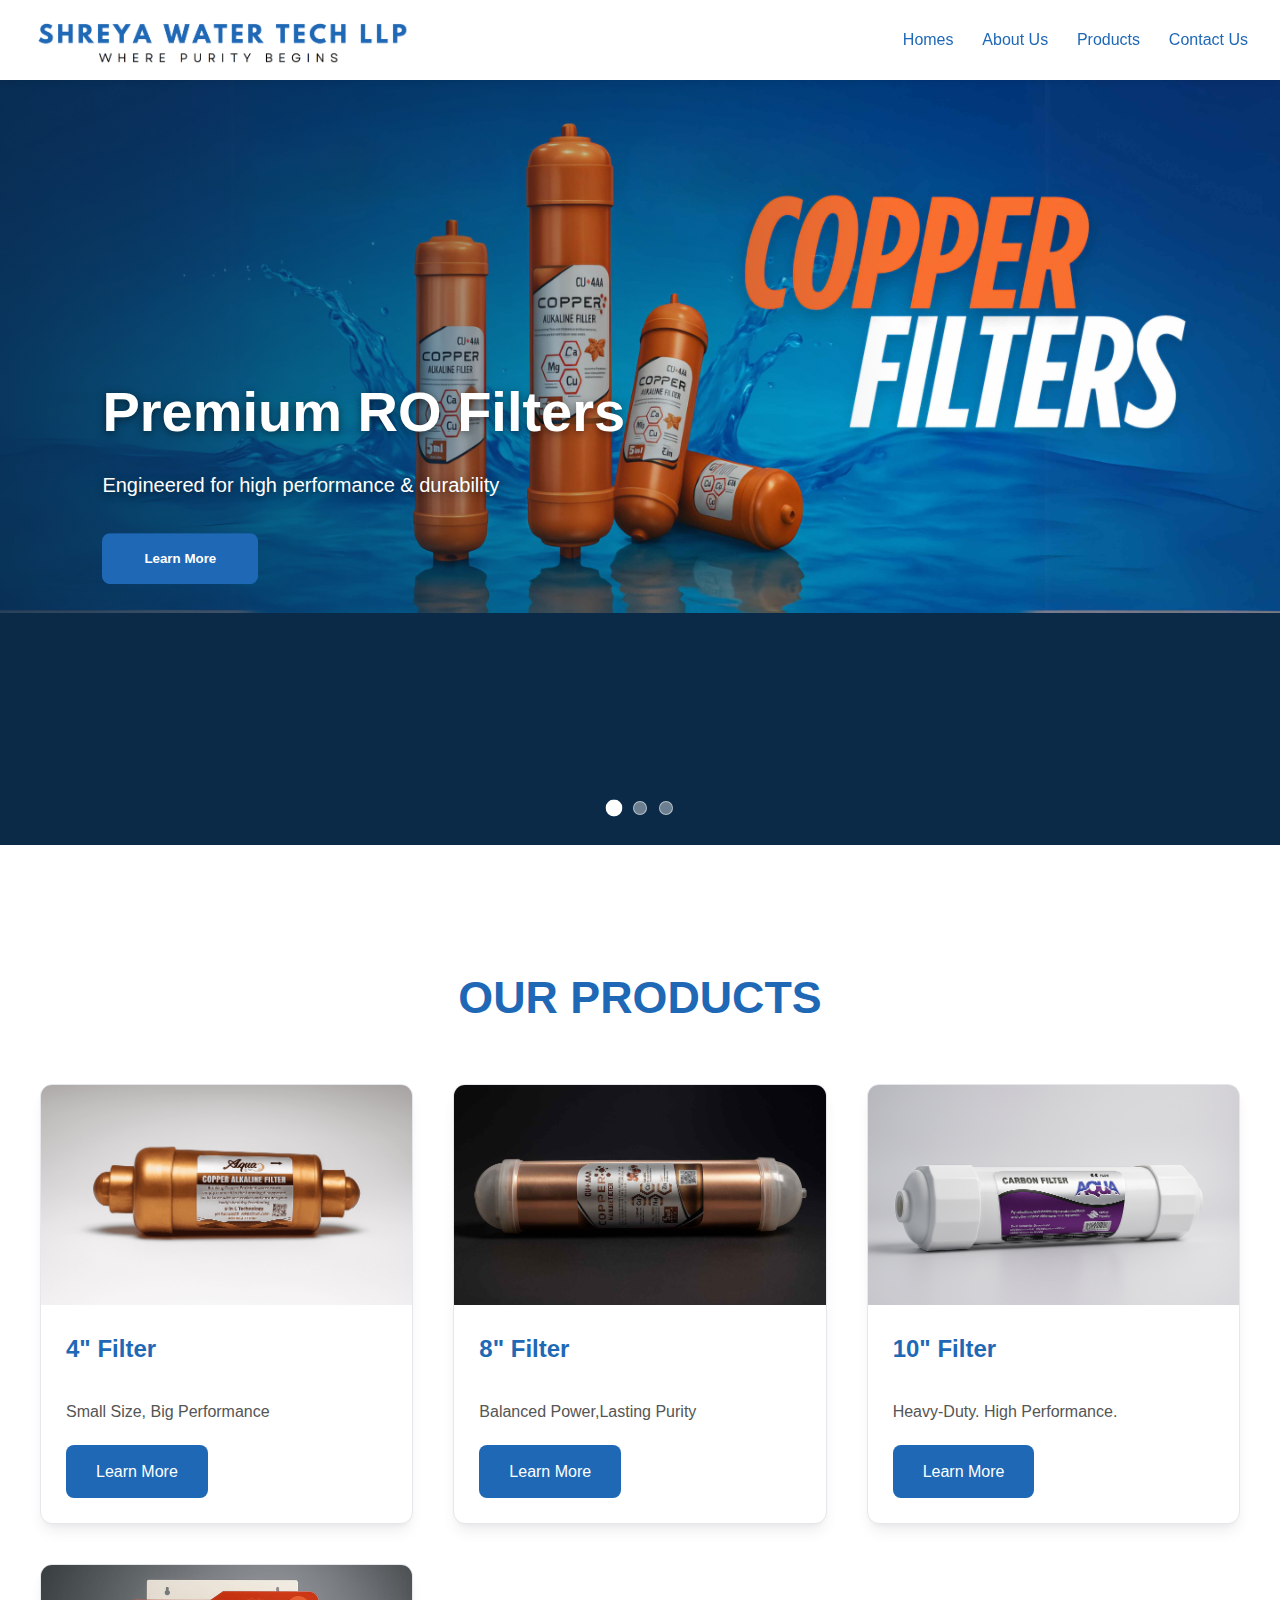
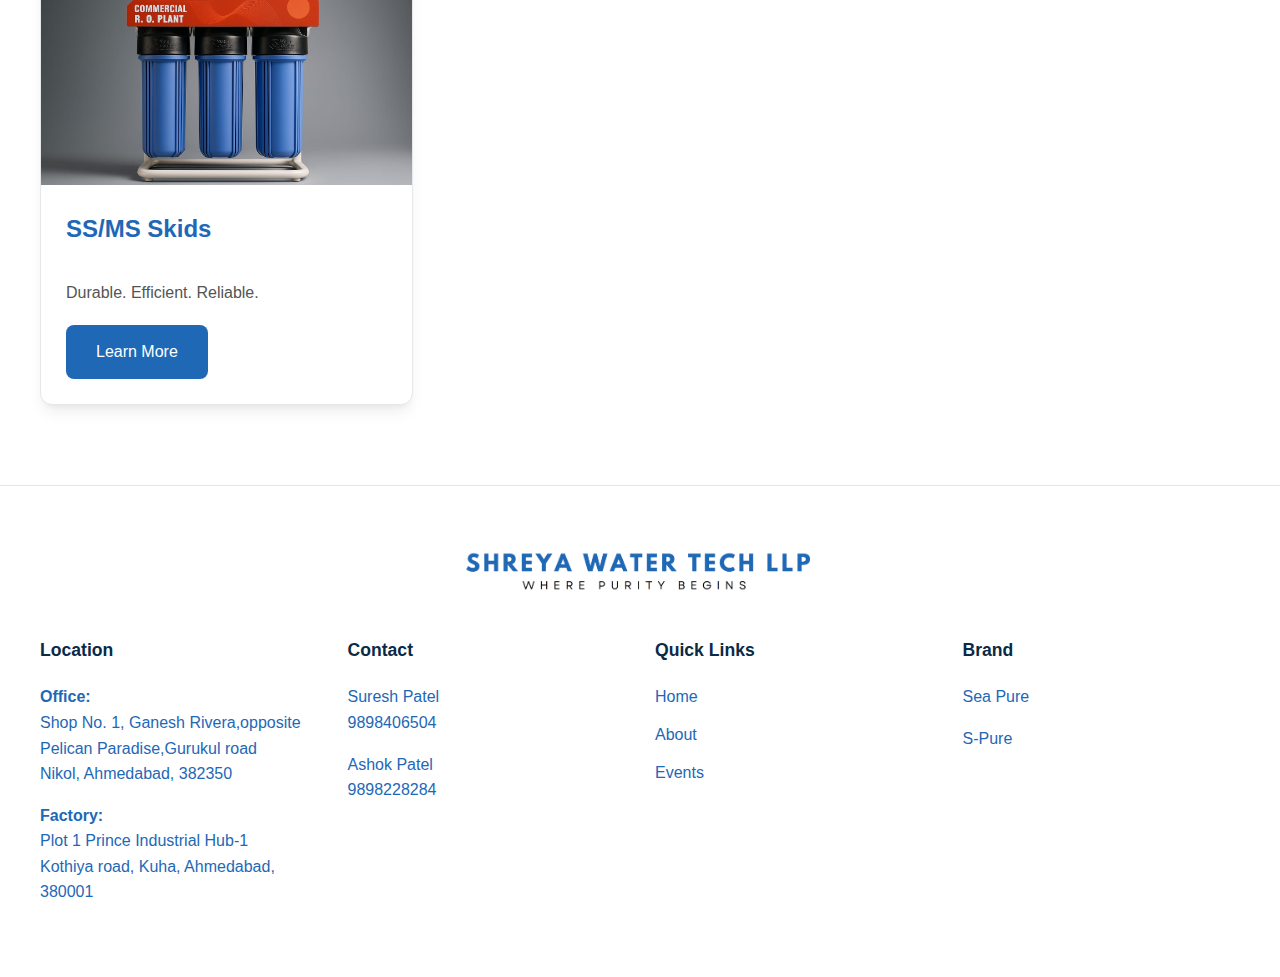
<file: index.html>
<!DOCTYPE html>
<html lang="en">
<head>
  <meta charset="UTF-8">
  <meta name="viewport" content="width=device-width, initial-scale=1.0">
  <title>Shreya Water Tech LLP</title>
  <link rel="stylesheet" href="style.css">
  
</head>
<body>

 <!-- HEADER -->
 <header>
  <nav>
    <div class="logo">
      <img src="images/shreya water logo.png" alt="Shreya Water Tech LLP Logo">
    </div>

    <div class="nav-right">
      <!-- Hamburger -->
      <button class="hamburger" onclick="toggleMenu()">☰</button>

      <!-- Links -->
      <ul id="nav-links">
        <li><a href="#">Homes</a></li>
        <li><a href="#">About Us</a></li>
        <li><a href="#">Products</a></li>
        <li><a href="#">Contact Us</a></li>
      </ul>
    </div>
  </nav>
</header>


  <div class="slideshow-container">
    <div class="slide active">
      <div class="slide-content">
        <img src="images/banner1.jpg" alt="Premium RO Filters">
        <div class="fade-overlay"></div>
        <div class="text-section">
          <h1>Premium RO Filters</h1>
          <p>Engineered for high performance & durability</p>
          <button class="btn">Learn More</button>
        </div>
      </div>
    </div>

    <div class="slide">
      <div class="slide-content">
        <img src="images/banner2.jpg" alt="Industrial Water Solutions">
        <div class="fade-overlay"></div>
        <div class="text-section">
          <h1>Industrial Water Solutions</h1>
          <p>Tailored solutions to match your requirements</p>
          <button class="btn">Learn More</button>
        </div>
      </div>
    </div>

    <div class="slide">
      <div class="slide-content">
        <img src="images/banner3.jpg" alt="Custom Filter Design">
        <div class="fade-overlay"></div>
        <div class="text-section">
          <h1>INDUSTRIAL SKIDS</h1>
          <p>Reliable purification systems for every business need</p>

          <button class="btn">Learn More</button>
        </div>
      </div>
    </div>

   
    <div class="dots">
      <div class="dot active" onclick="currentSlide(0)"></div>
      <div class="dot" onclick="currentSlide(1)"></div>
      <div class="dot" onclick="currentSlide(2)"></div>
    </div>
  </div>

  <section class="product-section">
    <div class="product-container">
      <h2>  OUR PRODUCTS</h2>
      <div class="product-grid">
  
        <div class="product-card">
          <div class="product-image">
            <img src="images/4' filters.png" alt="10' Filter Cartridge">
          </div>
          <div class="product-content">
            <h3>4" Filter</h3>
            <p>Small Size, Big Performance</p>
           
            <a href="#" class="product-btn">Learn More</a>
          </div>
        </div>
  
        <div class="product-card">
          <div class="product-image">
            <img src="images/8'filters.jpg" alt="Carbon Filter Cartridge">
          </div>
          <div class="product-content">
            <h3>8" Filter</h3>
            <p>
              Balanced Power,Lasting Purity
            </p>
            <a href="filter-8.html" class="product-btn">Learn More</a>
          </div>
        </div>
  
        <div class="product-card">
          <div class="product-image">
            <img src="images/10'filters.png" alt="10' Filter Cartridge"></div>
          <div class="product-content">
            <h3>10" Filter</h3>
            <p>
              Heavy-Duty. High Performance.
            </p>
            <a href="#" class="product-btn">Learn More</a>
          </div>
        </div>

        <div class="product-card">
          <div class="product-image">
            <img src="images/banner3.jpg" alt="10' Filter Cartridge"></div>
          <div class="product-content">
            <h3>SS/MS Skids</h3>
            <p>
              Durable. Efficient. Reliable.
            </p>
            <a href="#" class="product-btn">Learn More</a>
          </div>
        </div>

      </div>
    </div>
  </section>


<!--FOOTER SECTION --> 

  
  <footer class="site-footer">

    <div class="logo-footer">
 <center> <img src="images/shreya water logo.png" height="30px" width="auto" align-center> </center>
  </div>

    <div class="footer-container">
        <div class="footer-column">
        
            <h3>Location</h3>
            <p>
                <strong>Office:</strong><br>
              Shop No. 1, Ganesh Rivera,opposite Pelican Paradise,Gurukul road<br>
                Nikol, Ahmedabad, 382350
            </p>
            <p>
                <strong>Factory:</strong><br>
                Plot 1 Prince Industrial Hub-1<br>
                Kothiya road, Kuha, Ahmedabad, 380001
            </p>
        </div>

        <div class="footer-column">
            <h3>Contact</h3>
            <p>
                Suresh Patel<br>
                <a href="tel:+919898406504">9898406504</a>
            </p>
            <p>
                Ashok Patel<br>
                <a href="+919898228284">9898228284</a>
            </p>
        </div>

        <div class="footer-column">
            <h3>Quick Links</h3>
            <ul>
                <li><a href="HOME.html">Home</a></li>
                <li><a href="#">About</a></li>
                <li><a href="#">Events</a></li>
            </ul>
        </div>

        <div class="footer-column">
            <h3>Brand</h3>
            <p>Sea Pure</p>
            <p>S-Pure</p>
        </div>
    </div>
  </footer>


  

  <script>
    let current = 0;
    const slides = document.querySelectorAll('.slide');
    const dots = document.querySelectorAll('.dot');
    const totalSlides = slides.length;
    let slideInterval;

//hamburger
document.addEventListener("DOMContentLoaded", function () {
    const hamburger = document.querySelector(".hamburger");
    const navLinks = document.querySelector("#nav-links");

    hamburger.addEventListener("click", function () {
      navLinks.classList.toggle("show");
    });
  });     


    function showSlide(index) {
      slides.forEach((slide, i) => {
        slide.classList.toggle('active', i === index);
      });
      dots.forEach((dot, i) => {
        dot.classList.toggle('active', i === index);
      });
      current = index;
    }
    showSlide(0);   
    resetInterval();

    function moveSlide(step) {
      let newIndex = (current + step + totalSlides) % totalSlides;
      showSlide(newIndex);
    }
    
    function currentSlide(index) {
        showSlide(index);
    }
    
    function resetInterval() {
        clearInterval(slideInterval);
        slideInterval = setInterval(() => {
            moveSlide(1);
        }, 3000);
    }

    document.querySelector('.prev').addEventListener('click', () => {
        moveSlide(-1);
        resetInterval();
    });

    document.querySelector('.next').addEventListener('click', () => {
        moveSlide(1);
        resetInterval();
    });

    dots.forEach((dot, index) => {
        dot.addEventListener('click', () => {
            currentSlide(index);
            resetInterval();
        });
    });

     // continues auto-slide
</script>

</body>
</html>
</file>
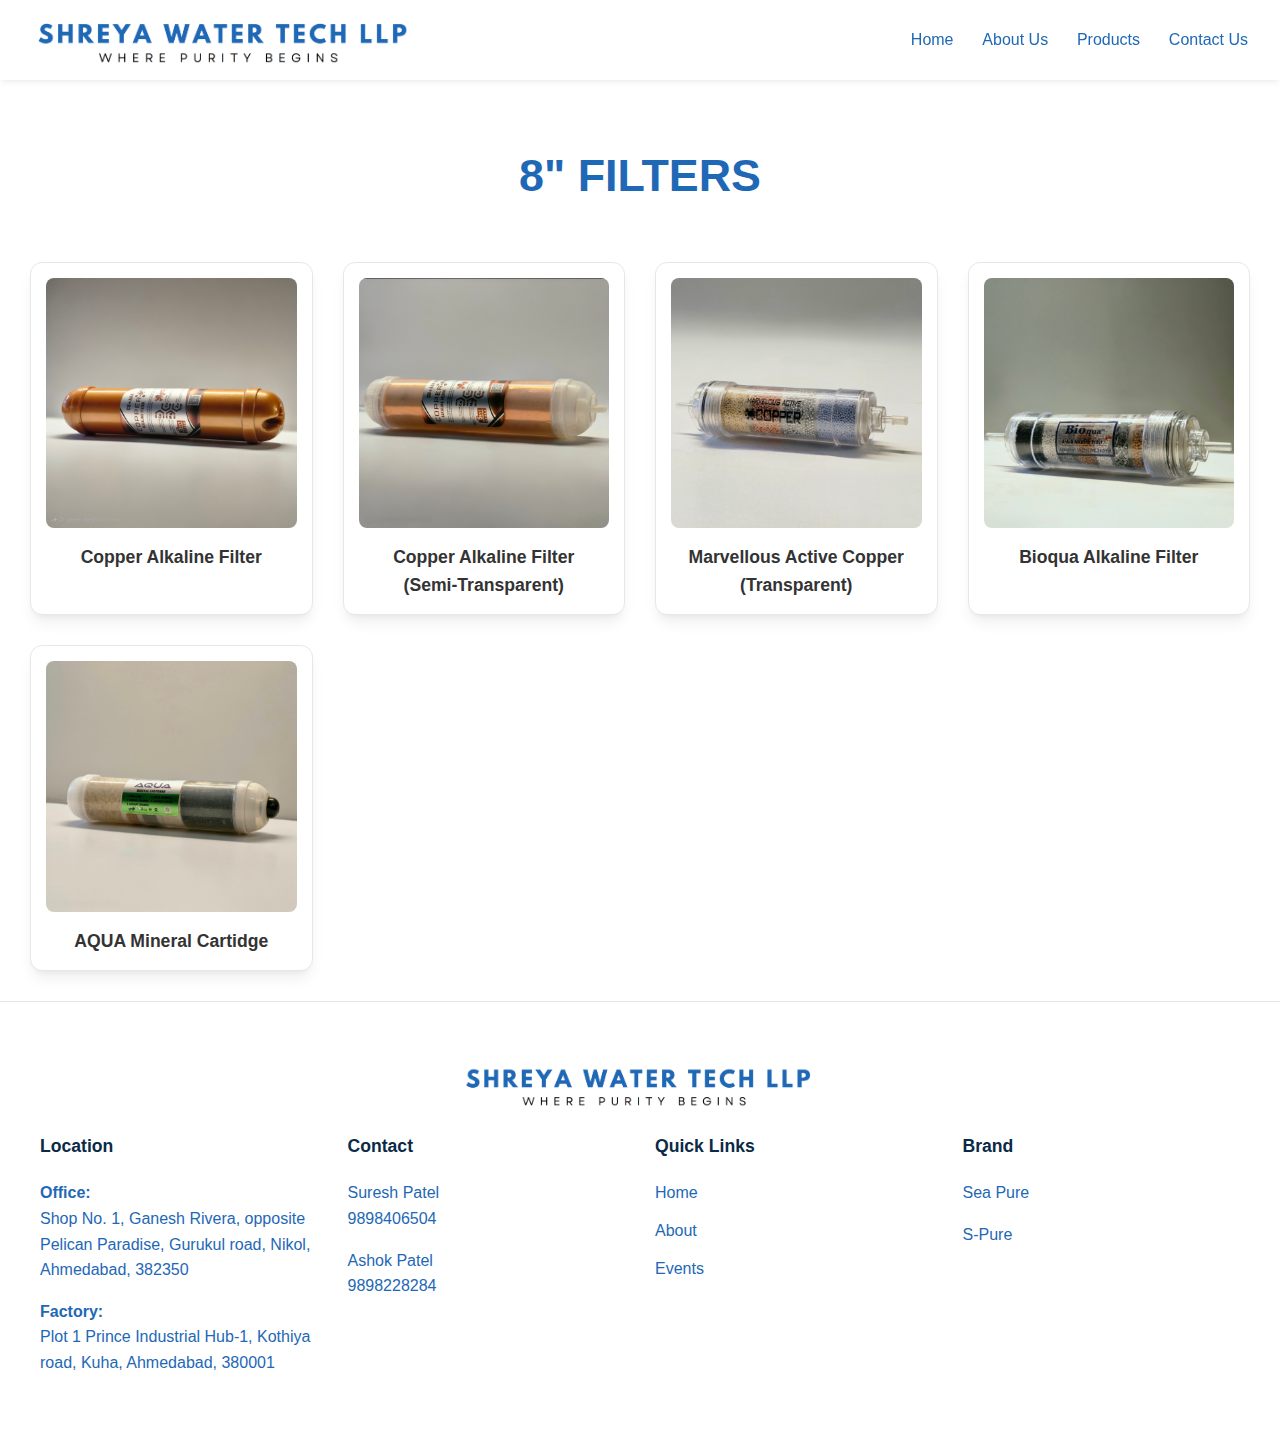
<file: filter-8.html>
<!DOCTYPE html>
<html lang="en">
<head>
  <meta charset="UTF-8">
  <meta name="viewport" content="width=device-width, initial-scale=1.0">
  <title>Shreya Water Tech LLP</title>
   <!-- Main CSS -->
   <link rel="stylesheet" href="style.css">

   <!-- Page-specific CSS -->
   <link rel="stylesheet" href="filter-8.css">

</head>
<body>

  <!-- HEADER -->
  <header>
    <nav>
      <div class="logo">
        <img src="images/shreya water logo.png" alt="Shreya Water Tech LLP Logo">
      </div>
      <button class="hamburger" onclick="toggleMenu()">☰</button>
      <ul id="nav-links">
        <li><a href="index.html">Home</a></li>
        <li><a href="#">About Us</a></li>
        <li><a href="#">Products</a></li>
        <li><a href="#">Contact Us</a></li>
      </ul>
    </nav>
  </header>

  <!-- PRODUCT SECTION -->
  <main>
    <div class="product-section">8" FILTERS</div>
    <div class="product-grid">
      <div class="product-card" 
        data-title="Copper Alkaline Filter" 
        data-desc="Opaque model – enriches water with copper ions, balances pH, and protects filter media from sunlight." 
        data-images="images/copper-1.jpg,images/copper-2.jpg">
        <div class="product-image">
          <img src="images/copper-1.jpg" alt="Copper Filter">
        </div>
        <h3>Copper Alkaline Filter</h3>
      </div>

      <div class="product-card" 
        data-title="Copper Alkaline Filter (Semi-Transparent)" 
        data-desc="Semi-transparent model – adds minerals & copper, maintains alkalinity, allows partial visibility of media." 
        data-images="images/Copper-stp-1.jpg,images/Copper-stp-2.jpg">
        <div class="product-image">
          <img src="images/copper-stp-1.jpg" alt="Semi Transparent Filter">
        </div>
        <h3>Copper Alkaline Filter <br>(Semi-Transparent)</h3>
      </div>

      <div class="product-card" 
        data-title="Marvellous Active Copper (Transparent)" 
        data-desc="Transparent model – clearly shows filter condition, adds copper & minerals, ensures timely replacement." 
        data-images="images/copper-Tp-1.jpg,images/Copper-Tp-2.jpg">
        <div class="product-image">
          <img src="images/copper-tp-1.jpg" alt="Marvellous Active Copper">
        </div>
        <h3>Marvellous Active Copper (Transparent)</h3>
      </div>
      
      <div class="product-card" 
       data-title="Bioqua Alkaline Filter" 
       data-desc="Durable. Efficient. Reliable." 
       data-images="images/bioqua-1.jpg,images/bioqua-2.jpg">
    <div class="product-image">
      <img src="images/bioqua-1.jpg" alt="Bioqua">
    </div>
    <h3>Bioqua Alkaline Filter</h3>
  </div>

  <div class="product-card" 
  data-title="AQUA Mineral Cartidge" 
  data-desc="Heavy-Duty. High Performance." 
  data-images="images/aqua-1.jpg,images/aqua-2.jpg">
<div class="product-image">
 <img src="images/aqua-1.jpg" alt="10 inch Filter">
</div>
<h3>AQUA Mineral Cartidge</h3>
</div>


    </div>
  </main>

  <!-- MODAL -->
  <div id="productModal" class="modal">
    <div class="modal-content">
      <span class="close" onclick="closeModal()">&times;</span>
      <div class="slider">
        <div class="slides" id="slides"></div>
        <button class="prev" onclick="moveSlide(-1)">&#10094;</button>
        <button class="next" onclick="moveSlide(1)">&#10095;</button>
      </div>
      <h3 id="modalTitle"></h3>
      <p id="modalDesc"></p>
    </div>
  </div>

  <!-- FOOTER -->
  
  <footer class="site-footer">
    <div class="logo-footer">
      <center><img src="images/shreya water logo.png" height="30px"></center>
    </div>
    <div class="footer-container">
      <div class="footer-column">
        <h3>Location</h3>
        <p><strong>Office:</strong><br>Shop No. 1, Ganesh Rivera, opposite Pelican Paradise, Gurukul road, Nikol, Ahmedabad, 382350</p>
        <p><strong>Factory:</strong><br>Plot 1 Prince Industrial Hub-1, Kothiya road, Kuha, Ahmedabad, 380001</p>
      </div>
      <div class="footer-column">
        <h3>Contact</h3>
        <p>Suresh Patel<br><a href="tel:+919898406504">9898406504</a></p>
        <p>Ashok Patel<br><a href="tel:+919898228284">9898228284</a></p>
      </div>
      <div class="footer-column">
        <h3>Quick Links</h3>
        <ul>
          <li><a href="index.html">Home</a></li>
          <li><a href="#">About</a></li>
          <li><a href="#">Events</a></li>
        </ul>
      </div>
      <div class="footer-column">
        <h3>Brand</h3>
        <p>Sea Pure</p>
        <p>S-Pure</p>
      </div>
    </div>
  </footer>

  <script>
    let currentSlide = 0;

    document.querySelectorAll(".product-card").forEach(card => {
      card.addEventListener("click", () => {
        const title = card.getAttribute("data-title");
        const desc = card.getAttribute("data-desc");
        const images = card.getAttribute("data-images").split(",");

        openModal(title, desc, images);
      });
    });

    function toggleMenu() {
      document.getElementById("nav-links").classList.toggle("show");
    }

    function openModal(title, desc, images) {
      document.getElementById("modalTitle").innerText = title;
      document.getElementById("modalDesc").innerText = desc;

      const slidesContainer = document.getElementById("slides");
      slidesContainer.innerHTML = "";
      images.forEach(img => {
        let imageEl = document.createElement("img");
        imageEl.src = img.trim();
        slidesContainer.appendChild(imageEl);
      });

      currentSlide = 0;
      updateSlide();

      document.getElementById("productModal").style.display = "flex";
    }

    function closeModal() {
      document.getElementById("productModal").style.display = "none";
    }

    function moveSlide(n) {
      const slides = document.querySelectorAll("#slides img");
      currentSlide = (currentSlide + n + slides.length) % slides.length;
      updateSlide();
    }

    function updateSlide() {
      document.getElementById("slides").style.transform = `translateX(-${currentSlide * 100}%)`;
    }

    window.onclick = function(event) {
      if (event.target === document.getElementById("productModal")) {
        closeModal();
      }
    }
  </script>

</body>
</html>
</file>
<file: style.css>
/*
  Updated: style.css
  Revision by Gemini
  Focus: Enhanced professionalism, modern aesthetics, improved readability, and clean design.
  Key Changes:
  - Font: Switched to 'Inter', a clean and professional sans-serif font, with a robust fallback stack.
  - Shadows: Replaced harsh box-shadows with softer, more subtle shadows for a premium feel.
  - Spacing: Increased whitespace and standardized padding for a less cluttered, more organized layout.
  - Buttons: Refined button styles with a modern border-radius and smoother transitions.
  - Readability: Improved text contrast and hierarchy.
*/

/* RESET + GLOBAL STYLES */
body {
  margin: 0;
  font-family: 'Inter', -apple-system, BlinkMacSystemFont, 'Segoe UI', Roboto, Helvetica, Arial, sans-serif;
  line-height: 1.6;
  color: #333;
  background-color: #f8f9fa; /* A slightly off-white background for a softer look */
  -webkit-font-smoothing: antialiased;
  -moz-osx-font-smoothing: grayscale;
  text-rendering: optimizeLegibility;
}

/* HEADER */
header {
  background: #ffffff;
  color: #1E68B6;
  padding: 1rem 2rem;
  position: sticky;
  top: 0;
  z-index: 1000;
  box-shadow: 0 4px 6px -1px rgb(0 0 0 / 0.05), 0 2px 4px -2px rgb(0 0 0 / 0.05);
  transition: box-shadow 0.3s ease-in-out;
}

header nav {
  display: flex;
  justify-content: space-between;
  align-items: center;
  max-width: 1400px;
  margin: 0 auto;
}

.logo img {
  height: 48px; /* Slightly larger for better presence */
  width: auto;
  vertical-align: middle;
}

.nav-right {
  display: flex;
  align-items: center;
  gap: 25px;
}

nav ul {
  list-style: none;
  display: flex;
  gap: 1.8rem;
  margin: 0;
  padding: 0;
}

nav a {
  position: relative;
  color: #1E68B6;
  text-decoration: none;
  font-weight: 500;
  transition: color 0.3s ease, opacity 0.3s ease;
  font-size: 1rem;
  padding-bottom: 8px; /* Added padding for a larger click area and better visual balance */
}

nav a:hover {
  color: #b00a0a;
}

/* A more subtle and professional underline effect */
nav a::after {
  content: '';
  position: absolute;
  width: 100%;
  transform: scaleX(0);
  height: 2px;
  bottom: 0;
  left: 0;
  background-color: #b00a0a;
  transform-origin: center;
  transition: transform 0.3s cubic-bezier(0.19, 1, 0.22, 1);
}

nav a:hover::after {
  transform: scaleX(1);
}

/* Hamburger Menu */
.hamburger {
  display: none;
  font-size: 30px;
  background: none;
  border: none;
  color: #1E68B6;
  cursor: pointer;
}

/* SLIDESHOW STYLING */
.slideshow-container {
  position: relative;
  width: 100%;
  height: 85vh; /* Increased height for more impact */
  overflow: hidden;
  background: #0A2A47; /* Simplified background */
}

.slide {
  position: absolute;
  inset: 0;
  opacity: 0;
  transition: opacity 1s ease-in-out; /* Slower, more elegant fade */
}

.slide.active {
  opacity: 1;
}

.slide img {
  width: 100%;
  height: 100%; /* Ensure image covers the container */
  object-fit: cover;
  display: block;
  object-position: center;
}

/* TEXT OVERLAY STYLING */
.fade-overlay {
  position: absolute;
  inset: 0;
  background: linear-gradient(to right, rgba(10, 42, 71, 0.7) 0%, rgba(10, 42, 71, 0) 70%);
}

.text-section {
  position: absolute;
  top: 50%;
  left: 8%;
  transform: translateY(-50%);
  color: white;
  max-width: 45%;
  text-shadow: 0 2px 8px rgba(0, 0, 0, 0.5); /* Added text shadow for readability */
}

.text-section h1 {
  font-size: 3.5rem; /* Larger font for impact */
  font-weight: 700;
  margin-bottom: 1.5rem;
  line-height: 1.2;
}

.text-section p {
  font-size: 1.25rem;
  margin-bottom: 2rem;
  max-width: 500px; /* Constrain line length for readability */
}

.btn {
  background: #1E68B6;
  color: #ffffff;
  font-weight: 600;
  padding: 1rem 2.5rem;
  border-radius: 8px; /* Modern squared-off radius */
  border: 2px solid transparent;
  cursor: pointer;
  transition: all 0.3s ease;
  text-decoration: none;
  display: inline-block;
}

.btn:hover {
  background-color: #ffffff;
  color: #1E68B6;
  border-color: #1E68B6;
  transform: translateY(-2px); /* Subtle lift effect */
}

/* NAVIGATION DOTS STYLING */
.dots {
  position: absolute;
  bottom: 30px;
  left: 50%;
  transform: translateX(-50%);
  display: flex;
  gap: 12px;
}

.dot {
  width: 12px;
  height: 12px;
  border-radius: 50%;
  background-color: rgba(255, 255, 255, 0.4);
  cursor: pointer;
  transition: background-color 0.3s ease, transform 0.3s ease;
  border: 1px solid rgba(255, 255, 255, 0.5);
}

.dot.active {
  background-color: #ffffff;
  transform: scale(1.2);
}

/* PRODUCT SECTION STYLES */
.product-section {
  padding: 80px 40px;
  background-color: #ffffff;
  text-align: center;
}

.product-container {
  max-width: 1400px;
  margin: 0 auto;
}

.product-section h2 {
  font-size: 2.8rem;
  color: #1E68B6;
  margin-bottom: 50px;
  font-weight: 700;
}

.product-grid {
  display: grid;
  grid-template-columns: repeat(auto-fit, minmax(300px, 1fr));
  gap: 40px;
}

/* PRODUCT CARD STYLES */
.product-card {
  background-color: #ffffff;
  border-radius: 12px; /* Standardized radius */
  box-shadow: 0 10px 15px -3px rgb(0 0 0 / 0.07), 0 4px 6px -4px rgb(0 0 0 / 0.07);
  overflow: hidden;
  display: flex;
  flex-direction: column;
  transition: transform 0.3s ease, box-shadow 0.3s ease;
  border: 1px solid #e5e7eb; /* Subtle border */
  text-align: left; /* Better for readability */
}

.product-card:hover {
  transform: translateY(-8px);
  box-shadow: 0 20px 25px -5px rgb(0 0 0 / 0.1), 0 8px 10px -6px rgb(0 0 0 / 0.1);
}

.product-image img {
  width: 100%;
  height: 220px; /* Fixed height for consistency */
  object-fit: cover;
  display: block;
}

.product-content {
  padding: 25px;
  flex-grow: 1;
  display: flex;
  flex-direction: column;
}

.product-content h3 {
  font-size: 1.5rem;
  color: #1E68B6;
  margin: 0 0 15px 0;
  font-weight: 600;
}

.product-content p,
.product-content ul {
  font-size: 1rem;
  color: #555;
  line-height: 1.6;
  margin-bottom: 20px;
  flex-grow: 1; /* Pushes button to the bottom */
}

.product-content ul {
    padding-left: 20px;
    margin-top: 15px;
}

.product-btn {
  display: inline-block;
  align-self: flex-start; /* Align button to the left */
  background-color: #1E68B6;
  color: #ffffff;
  padding: 12px 28px;
  border-radius: 8px;
  text-decoration: none;
  font-weight: 500;
  transition: all 0.3s ease;
  border: 2px solid transparent;
}

.product-btn:hover {
  background-color: #ffffff;
  color: #1E68B6;
  border-color: #1E68B6;
  box-shadow: none; /* Removed redundant shadow */
}

/* FOOTER */
.site-footer {
  background-color: #ffffff;
  color: #1E68B6;
  padding: 60px 40px;
  font-size: 1rem;
  border-top: 1px solid #e5e7eb;
}

.footer-container {
  max-width: 1400px;
  margin: 0 auto;
  display: flex;
  justify-content: space-between;
  flex-wrap: wrap;
  gap: 30px;
}

.logo-footer {
  text-align: left;
  margin-bottom: 20px;
  width: 100%;
}

.logo-footer img {
  height: 45px;
}

.footer-column {
  flex: 1 1 220px;
}

.footer-column h3 {
  font-size: 1.1rem;
  margin-bottom: 20px;
  font-weight: 600;
  color: #0A2A47;
}

.footer-column p, .footer-column li {
  margin-bottom: 12px;
}

.footer-column a {
  color: #1E68B6;
  text-decoration: none;
  transition: color 0.3s ease;
}

.footer-column a:hover {
  color: #b00a0a;
  text-decoration: underline;
}

.footer-column ul {
  padding-left: 0;
  list-style: none;
  margin: 0;
}

/* RESPONSIVE DESIGN */
@media (max-width: 768px) {
  header {
    padding: 1rem;
  }

  .hamburger {
    display: block;
    z-index: 1001; /* Ensure it's above other elements */
  }

  #nav-links {
    display: none;
    flex-direction: column;
    gap: 1.5rem;
    position: absolute;
    top: 80px;
    right: 1rem;
    background: #fff;
    padding: 2rem;
    border-radius: 12px;
    box-shadow: 0 10px 25px rgba(0,0,0,0.15);
    text-align: left;
    min-width: 220px;
  }

  #nav-links.show {
    display: flex;
  }

  nav ul {
    flex-direction: column;
  }

  .slideshow-container {
    height: 70vh;
  }

  .text-section {
    max-width: 90%;
    text-align: center;
    left: 50%;
    transform: translate(-50%, -50%);
    padding: 0 1rem;
  }

  .fade-overlay {
    background: linear-gradient(to top, rgba(10, 42, 71, 0.8) 0%, rgba(10, 42, 71, 0) 60%);
  }

  .text-section h1 {
    font-size: 2.5rem;
  }

  .text-section p {
    font-size: 1.1rem;
  }
  
  .product-section {
    padding: 60px 20px;
  }

  .footer-container {
    flex-direction: column;
    text-align: center;
  }

  .logo-footer {
    text-align: center;
  }

  .footer-column {
    width: 100%;
    max-width: 350px;
  }
}
</file>
<file: filter-8.css>
body {
  margin: 0;
  font-family: 'Inter', -apple-system, BlinkMacSystemFont, 'Segoe UI', Roboto, Helvetica, Arial, sans-serif;
  line-height: 1.6;
  color: #333;
  background-color: #f8f9fa;
  -webkit-font-smoothing: antialiased;
  -moz-osx-font-smoothing: grayscale;
  text-rendering: optimizeLegibility;
}

/* HEADER */
header {
  background: #ffffff;
  color: #1E68B6;
  padding: 1rem 2rem;
  position: sticky;
  top: 0;
  z-index: 1000;
  box-shadow: 0 4px 6px -1px rgb(0 0 0 / 0.05), 0 2px 4px -2px rgb(0 0 0 / 0.05);
}

header nav {
  display: flex;
  justify-content: space-between;
  align-items: center;
  max-width: 1400px;
  margin: 0 auto;
}

.logo img {
  height: 48px;
  width: auto;
  vertical-align: middle;
}

nav ul {
  list-style: none;
  display: flex;
  gap: 1.8rem;
  margin: 0;
  padding: 0;
}

nav a {
  position: relative;
  color: #1E68B6;
  text-decoration: none;
  font-weight: 500;
  transition: color 0.3s ease;
  font-size: 1rem;
  padding-bottom: 8px;
}

nav a:hover {
  color: #b00a0a;
}

nav a::after {
  content: '';
  position: absolute;
  width: 100%;
  transform: scaleX(0);
  height: 2px;
  bottom: 0;
  left: 0;
  background-color: #b00a0a;
  transform-origin: center;
  transition: transform 0.3s cubic-bezier(0.19, 1, 0.22, 1);
}

nav a:hover::after {
  transform: scaleX(1);
}

.hamburger {
  display: none;
  font-size: 30px;
  background: none;
  border: none;
  color: #1E68B6;
  cursor: pointer;
}

/* PRODUCT SECTION */
.product-section {
  padding: 60px 20px 20px;
  text-align: center;
  font-size: 2.8rem;
  font-weight: 700;
  color: #1E68B6;
  background-color: #ffffff;
}

.product-grid {
  display: grid;
  grid-template-columns: repeat(4, 1fr);
  gap: 30px; /* Increased gap for better spacing */
  background-color: #ffffff; /* Matched section background */
  padding: 30px;
  margin: 0 auto;
  max-width: 1400px;
}

.product-card {
  background: #fff;
  border-radius: 12px;
  cursor: pointer;
  text-align: center;
  box-shadow: 0 10px 15px -3px rgb(0 0 0 / 0.07), 0 4px 6px -4px rgb(0 0 0 / 0.07);
  transition: transform 0.3s ease, box-shadow 0.3s ease;
  padding: 15px;
  border: 1px solid #e5e7eb;
  display: flex;
  flex-direction: column;
  align-items: center;
}

.product-card:hover {
  transform: translateY(-8px);
  box-shadow: 0 20px 25px -5px rgb(0 0 0 / 0.1), 0 8px 10px -6px rgb(0 0 0 / 0.1);
}

.product-image {
  width: 100%;
  aspect-ratio: 1 / 1;
  overflow: hidden;
  border-radius: 8px; /* Slightly smaller radius for inset look */
  margin-bottom: 15px;
}

.product-image img {
  width: 100%;
  height: 100%;
  object-fit: cover;
}

.product-card h3 {
  font-size: 1.1rem;
  margin: 0;
  color: #333;
  font-weight: 600;
}

/* MODAL STYLES - REDESIGNED */
.modal {
  display: flex; /* Changed to flex for easier centering */
  position: fixed;
  z-index: 2000;
  top: 0;
  left: 0;
  width: 100%;
  height: 100%;
  background: rgba(10, 42, 71, 0.8); /* Using a brand color for the overlay */
  justify-content: center;
  align-items: center;
  padding: 20px;
  opacity: 0;
  visibility: hidden;
  transition: opacity 0.3s ease, visibility 0.3s ease;
}

.modal.show {
    opacity: 1;
    visibility: visible;
}

.modal-content {
  background: #fff;
  padding: 30px;
  border-radius: 16px;
  width: 90%;
  max-width: 500px; /* Increased max-width */
  position: relative;
  text-align: center;
  box-shadow: 0 25px 50px -12px rgb(0 0 0 / 0.25);
  transform: scale(0.95);
  transition: transform 0.3s ease;
}

.modal.show .modal-content {
    transform: scale(1);
}

.close {
  position: absolute;
  top: 15px;
  right: 15px;
  font-size: 24px;
  font-weight: bold;
  cursor: pointer;
  color: #888;
  background: #f1f1f1;
  border-radius: 50%;
  width: 36px;
  height: 36px;
  line-height: 36px;
  text-align: center;
  transition: all 0.2s ease;
}

.close:hover {
  color: #333;
  background: #e5e5e5;
  transform: rotate(90deg);
}

.slider {
  position: relative;
  overflow: hidden;
  border-radius: 12px;
  margin-bottom: 20px;
}

.slides {
  display: flex;
  transition: transform 0.5s cubic-bezier(0.25, 1, 0.5, 1);
}

.slides img {
  width: 100%;
  object-fit: cover; /* Changed to cover for better fit */
  aspect-ratio: 4 / 3;
}

.prev, .next {
  position: absolute;
  top: 50%;
  transform: translateY(-50%);
  background: rgba(255, 255, 255, 0.8);
  color: #333;
  border: none;
  padding: 0;
  cursor: pointer;
  border-radius: 50%;
  width: 40px;
  height: 40px;
  font-size: 20px;
  display: flex;
  justify-content: center;
  align-items: center;
  box-shadow: 0 2px 5px rgba(0,0,0,0.1);
  transition: all 0.2s ease;
}

.prev:hover, .next:hover {
    background: #fff;
    transform: translateY(-50%) scale(1.1);
}

.prev { left: 15px; }
.next { right: 15px; }

#modalTitle {
  margin: 10px 0 10px;
  font-family: 'Georgia', serif; /* Restored font from image */
  font-size: 1.6rem; /* Adjusted font size */
  font-weight: bold;
  color: #1E68B6;
  text-align: center;
}

#modalDesc {
  font-size: 1rem;
  color: #555;
  line-height: 1.6;
  margin-top: 0;
  text-align: center; /* Restored center alignment */
}


/* FOOTER */
.site-footer {
  background-color: #ffffff;
  color: #1E68B6;
  padding: 60px 40px;
  font-size: 1rem;
  border-top: 1px solid #e5e7eb;
}

.footer-container {
  max-width: 1400px;
  margin: 0 auto;
  display: flex;
  justify-content: space-between;
  flex-wrap: wrap;
  gap: 30px;
}

.logo-footer {
  text-align: left;
  margin: 0px;
  width: 100%;
}

.logo-footer img {
  height: 45px;
}

.footer-column {
  flex: 1 1 220px;
}

.footer-column h3 {
  font-size: 1.1rem;
  margin-bottom: 20px;
  font-weight: 600;
  color: #0A2A47;
}

.footer-column p, .footer-column li {
  margin-bottom: 12px;
}

.footer-column a {
  color: #1E68B6;
  text-decoration: none;
  transition: color 0.3s ease;
}

.footer-column a:hover {
  color: #b00a0a;
  text-decoration: underline;
}

.footer-column ul {
  padding-left: 0;
  list-style: none;
  margin: 0;
}

/* RESPONSIVE DESIGN */
@media (max-width: 992px) {
  .product-grid {
    grid-template-columns: repeat(2, 1fr);
  }
}

@media (max-width: 768px) {
  header { padding: 1rem; }
  .hamburger { display: block; }
  #nav-links {
    display: none;
    flex-direction: column;
    gap: 1.5rem;
    position: absolute;
    top: 80px;
    right: 1rem;
    background: #fff;
    padding: 2rem;
    border-radius: 12px;
    box-shadow: 0 10px 25px rgba(0,0,0,0.15);
    min-width: 220px;
  }
  #nav-links.show { display: flex; }
  nav ul { flex-direction: column; }
  .footer-container { flex-direction: column; text-align: center; }
  .logo-footer { text-align: center; }
  .footer-column { width: 100%; max-width: 350px; }
}

@media (max-width: 600px) {
  .product-grid {
    grid-template-columns: 1fr;
    padding: 15px;
  }
  .product-card h3 {
    font-size: 1.2rem;
  }
  .product-section {
    font-size: 2.2rem;
    padding: 40px 15px 15px;
  }
}
</file>
